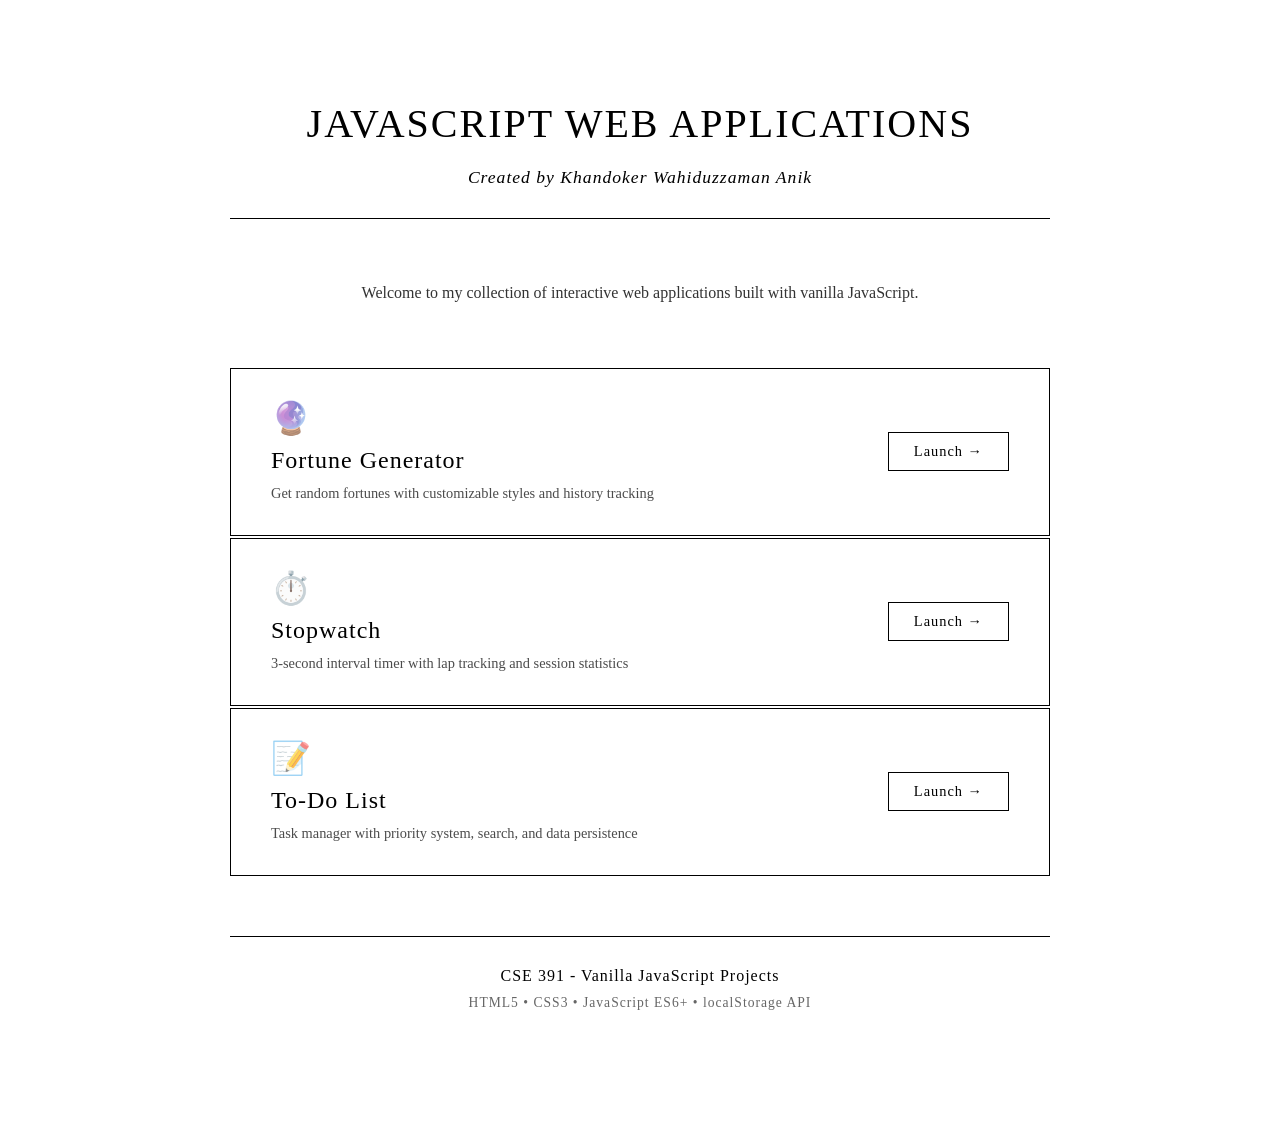
<file: index.html>
<!DOCTYPE html>
<html lang="en">
<head>
    <meta charset="UTF-8">
    <meta name="viewport" content="width=device-width, initial-scale=1.0">
    <title>JavaScript Web Apps Portfolio</title>
    <link rel="stylesheet" href="home-style.css">
</head>
<body>
    <div class="container">
        <header>
            <h1>JavaScript Web Applications</h1>
            <p class="author">Created by Khandoker Wahiduzzaman Anik </p>
        </header>

        <main>
            <p class="intro">Welcome to my collection of interactive web applications built with vanilla JavaScript.</p>

            <div class="apps-grid">
                <a href="fortune/index.html" class="app-card">
                    <div class="app-info">
                        <div class="icon">🔮</div>
                        <h2>Fortune Generator</h2>
                        <p>Get random fortunes with customizable styles and history tracking</p>
                    </div>
                    <span class="launch-btn">Launch →</span>
                </a>

                <a href="stopwatch/index.html" class="app-card">
                    <div class="app-info">
                        <div class="icon">⏱️</div>
                        <h2>Stopwatch</h2>
                        <p>3-second interval timer with lap tracking and session statistics</p>
                    </div>
                    <span class="launch-btn">Launch →</span>
                </a>

                <a href="todo/index.html" class="app-card">
                    <div class="app-info">
                        <div class="icon">📝</div>
                        <h2>To-Do List</h2>
                        <p>Task manager with priority system, search, and data persistence</p>
                    </div>
                    <span class="launch-btn">Launch →</span>
                </a>
            </div>
        </main>

        <footer>
            <p>CSE 391 - Vanilla JavaScript Projects</p>
            <p class="tech-stack">HTML5 • CSS3 • JavaScript ES6+ • localStorage API</p>
        </footer>
    </div>
</body>
</html>
</file>
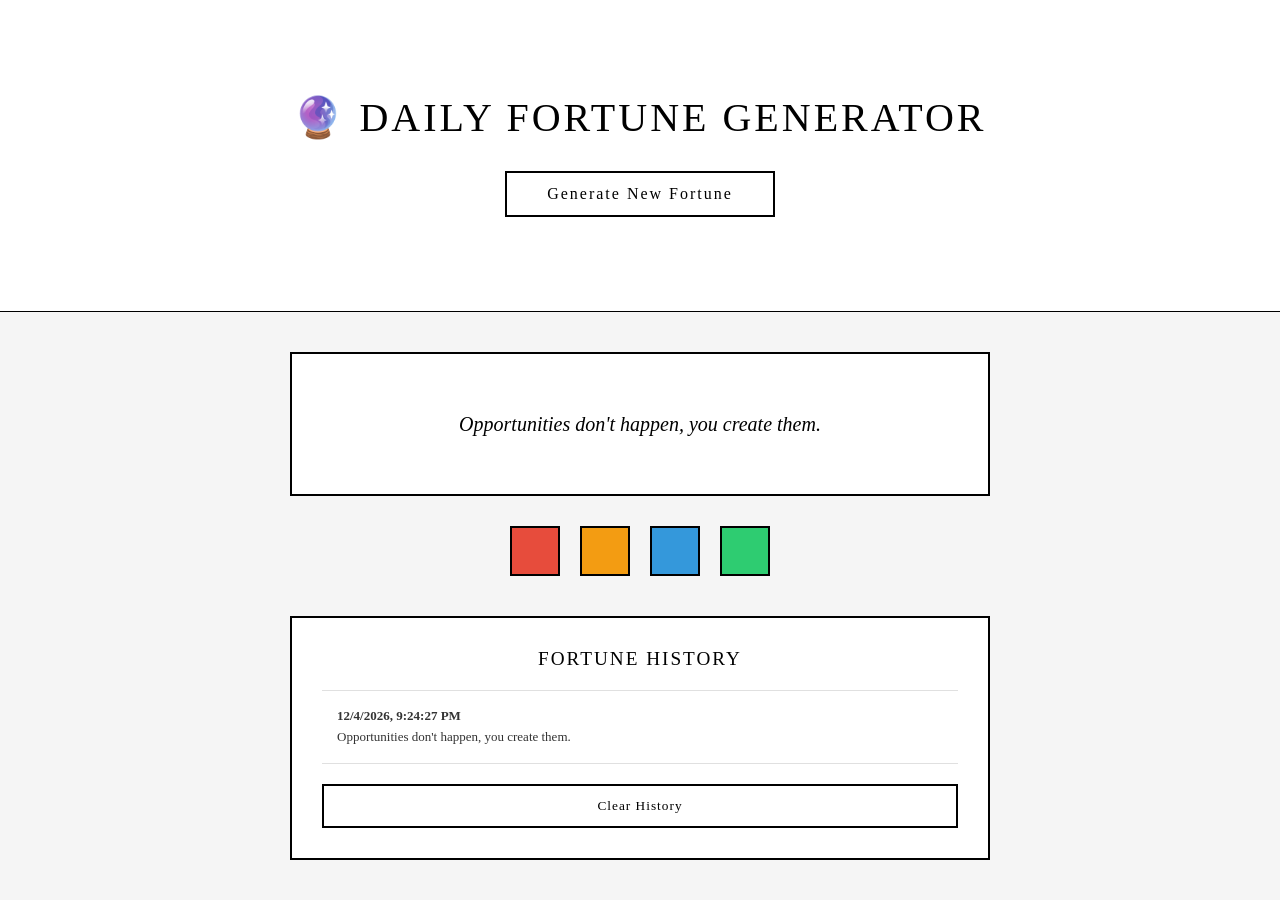
<file: fortune/index.html>
<!DOCTYPE html>
<html lang="en">
<head>
    <meta charset="UTF-8">
    <meta name="viewport" content="width=device-width, initial-scale=1.0">
    <title>Fortune Generator</title>
    <link rel="stylesheet" href="style.css">
</head>
<body>
    <main>
        <h1>🔮 Daily Fortune Generator</h1>
        <button id="new-fortune-btn" class="new-fortune-btn">Generate New Fortune</button>
    </main>

    <footer>
        <div id="fortune-box">
            <p id="fortune-text"></p>
        </div>
        <div id="controls">
            <button class="btn" id="font-color-btn" title="Change Font Color"></button>
            <button class="btn" id="bg-color-btn" title="Change Background Color"></button>
            <button class="btn" id="border-color-btn" title="Change Border Color"></button>
            <button class="btn" id="font-style-btn" title="Change Font Style"></button>
        </div>
        <div id="fortune-history">
            <h3>Fortune History</h3>
            <ul id="history-list"></ul>
            <button id="clear-history-btn" class="clear-btn">Clear History</button>
        </div>
    </footer>

    <script src="script.js"></script>
</body>
</html>
</file>
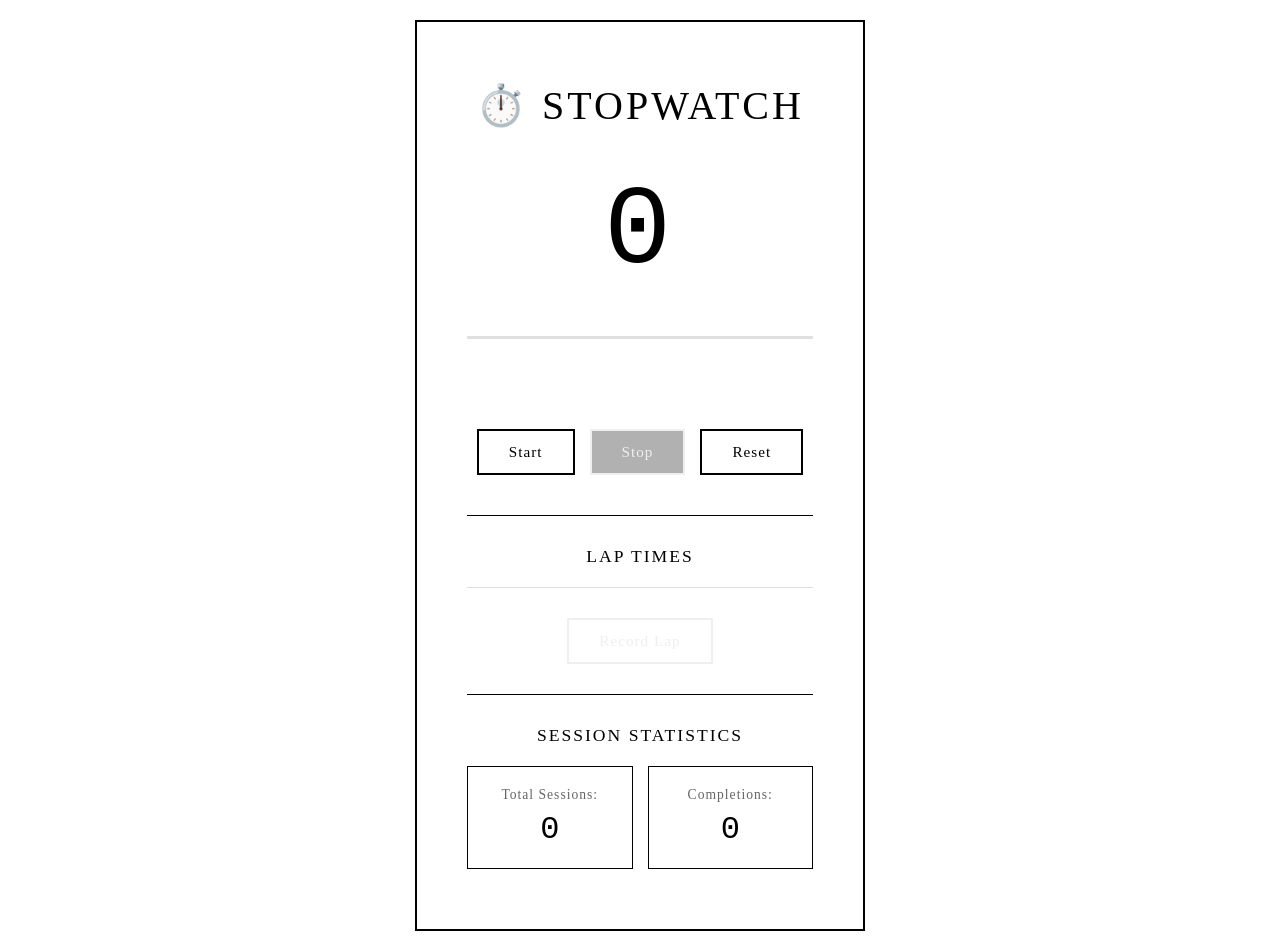
<file: stopwatch/index.html>
<!DOCTYPE html>
<html lang="en">
<head>
    <meta charset="UTF-8">
    <meta name="viewport" content="width=device-width, initial-scale=1.0">
    <title>Stopwatch</title>
    <link rel="stylesheet" href="style.css">
</head>
<body>
    <div class="container">
        <h1>⏱️ Stopwatch</h1>
        <div id="display">0</div>
        <div class="progress-bar">
            <div id="progress-fill"></div>
        </div>
        <div id="status"></div>
        <div class="controls">
            <button id="start-btn" class="btn btn-start">Start</button>
            <button id="stop-btn" class="btn btn-stop" disabled>Stop</button>
            <button id="reset-btn" class="btn btn-reset">Reset</button>
        </div>
        <div class="lap-section">
            <h3>Lap Times</h3>
            <ul id="lap-list"></ul>
            <button id="lap-btn" class="btn btn-lap" disabled>Record Lap</button>
        </div>
        <div class="stats-section">
            <h3>Session Statistics</h3>
            <div class="stats-grid">
                <div class="stat-item">
                    <span class="stat-label">Total Sessions:</span>
                    <span id="total-sessions" class="stat-value">0</span>
                </div>
                <div class="stat-item">
                    <span class="stat-label">Completions:</span>
                    <span id="total-completions" class="stat-value">0</span>
                </div>
            </div>
        </div>
    </div>
    <script src="script.js"></script>
</body>
</html>
</file>
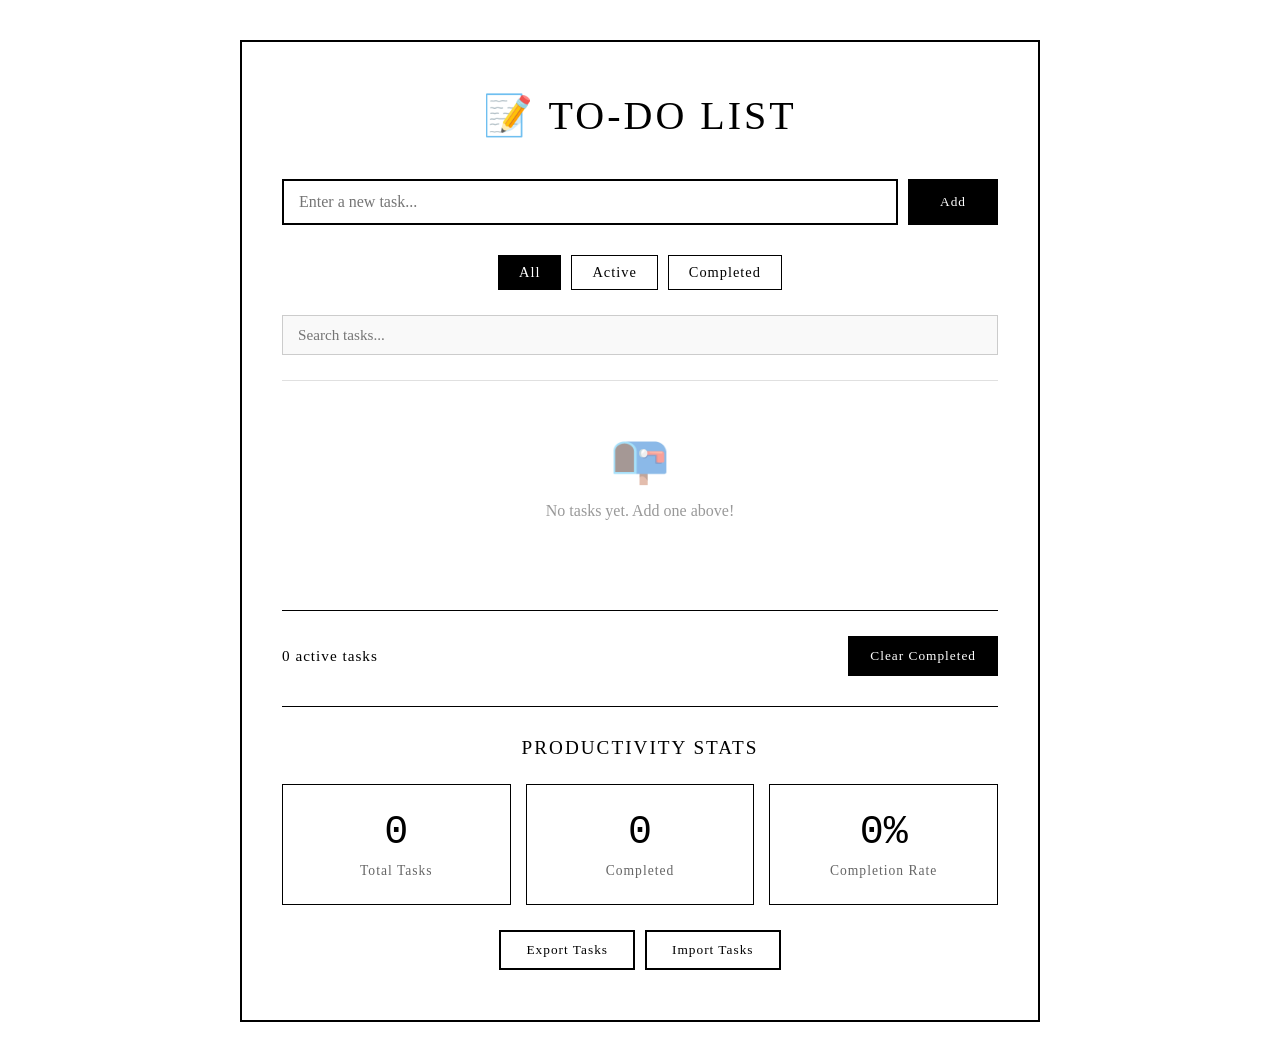
<file: todo/index.html>
<!DOCTYPE html>
<html lang="en">
<head>
    <meta charset="UTF-8">
    <meta name="viewport" content="width=device-width, initial-scale=1.0">
    <title>To-Do List</title>
    <link rel="stylesheet" href="style.css">
</head>
<body>
    <div class="container">
        <h1>📝 To-Do List</h1>

        <div class="input-section">
            <input type="text" id="task-input" placeholder="Enter a new task..." />
            <button id="add-btn">Add</button>
        </div>

        <div class="filter-section">
            <button class="filter-btn active" data-filter="all">All</button>
            <button class="filter-btn" data-filter="active">Active</button>
            <button class="filter-btn" data-filter="completed">Completed</button>
        </div>

        <div class="search-section">
            <input type="text" id="search-input" placeholder="Search tasks..." />
        </div>

        <ul id="task-list"></ul>

        <div class="stats">
            <span id="task-count">0 tasks</span>
            <button id="clear-completed">Clear Completed</button>
        </div>

        <div class="productivity-section">
            <h3>Productivity Stats</h3>
            <div class="stats-grid">
                <div class="stat-box">
                    <div class="stat-value" id="total-tasks">0</div>
                    <div class="stat-label">Total Tasks</div>
                </div>
                <div class="stat-box">
                    <div class="stat-value" id="completed-tasks">0</div>
                    <div class="stat-label">Completed</div>
                </div>
                <div class="stat-box">
                    <div class="stat-value" id="completion-rate">0%</div>
                    <div class="stat-label">Completion Rate</div>
                </div>
            </div>
        </div>

        <div class="export-section">
            <button id="export-btn" class="export-btn">Export Tasks</button>
            <button id="import-btn" class="export-btn">Import Tasks</button>
            <input type="file" id="file-input" accept=".json" style="display: none;">
        </div>
    </div>
    <script src="script.js"></script>
</body>
</html>
</file>
<file: home-style.css>
* {
    margin: 0;
    padding: 0;
    box-sizing: border-box;
}

body {
    min-height: 100vh;
    font-family: 'Georgia', 'Times New Roman', serif;
    background: #ffffff;
    display: flex;
    justify-content: center;
    align-items: center;
    padding: 40px 20px;
}

.container {
    max-width: 900px;
    width: 100%;
    background: #ffffff;
    padding: 60px 40px;
}

header {
    text-align: center;
    margin-bottom: 60px;
    padding-bottom: 30px;
    border-bottom: 1px solid #000000;
}

h1 {
    font-size: 2.5rem;
    color: #000000;
    margin-bottom: 20px;
    font-weight: 400;
    letter-spacing: 2px;
    text-transform: uppercase;
}

.author {
    font-size: 1.1rem;
    color: #000000;
    font-weight: 300;
    font-style: italic;
    letter-spacing: 1px;
}

.intro {
    text-align: center;
    font-size: 1rem;
    color: #333333;
    margin-bottom: 60px;
    line-height: 1.8;
    font-weight: 300;
}

.apps-grid {
    display: flex;
    flex-direction: column;
    gap: 2px;
    margin-bottom: 60px;
}

.app-card {
    background: #ffffff;
    padding: 30px 40px;
    border: 1px solid #000000;
    text-align: left;
    text-decoration: none;
    color: #000000;
    transition: all 0.3s ease;
    display: flex;
    justify-content: space-between;
    align-items: center;
    position: relative;
}

.app-card:hover {
    background: #555351;
    color: #ffffff;
}

.app-card:hover .launch-btn {
    color: #ffffff;
    border-color: #ffffff;
}

.app-card:hover .icon {
    opacity: 0.9;
}

.app-info {
    flex: 1;
}

.icon {
    font-size: 2rem;
    margin-bottom: 10px;
    opacity: 0.7;
}

.app-card h2 {
    font-size: 1.5rem;
    margin-bottom: 8px;
    font-weight: 400;
    letter-spacing: 1px;
}

.app-card p {
    font-size: 0.9rem;
    line-height: 1.6;
    opacity: 0.7;
    font-weight: 300;
}

.launch-btn {
    padding: 10px 25px;
    border: 1px solid #000000;
    color: #000000;
    font-weight: 400;
    transition: all 0.3s;
    letter-spacing: 1px;
    font-size: 0.9rem;
}

footer {
    text-align: center;
    padding-top: 30px;
    border-top: 1px solid #000000;
    color: #000000;
}

footer p {
    margin-bottom: 10px;
    font-weight: 300;
    letter-spacing: 1px;
}

.tech-stack {
    font-size: 0.85rem;
    color: #666666;
    font-weight: 300;
    letter-spacing: 1px;
}

@media (max-width: 768px) {
    .container {
        padding: 30px 20px;
    }

    h1 {
        font-size: 2rem;
    }

    .author {
        font-size: 1.2rem;
    }

    .intro {
        font-size: 1rem;
    }

    .apps-grid {
        grid-template-columns: 1fr;
    }

    .app-card {
        padding: 30px 20px;
    }

    .icon {
        font-size: 3rem;
    }

    .app-card h2 {
        font-size: 1.5rem;
    }
}
</file>
<file: fortune/style.css>
* {
    margin: 0;
    padding: 0;
    box-sizing: border-box;
}

body {
    min-height: 100vh;
    display: flex;
    flex-direction: column;
    font-family: 'Georgia', 'Times New Roman', serif;
    background: #ffffff;
}

main {
    flex: 1;
    display: flex;
    flex-direction: column;
    align-items: center;
    justify-content: center;
    gap: 30px;
    padding: 40px 20px;
}

h1 {
    color: #000000;
    font-size: 2.5rem;
    text-align: center;
    padding: 0 20px;
    font-weight: 400;
    letter-spacing: 3px;
    text-transform: uppercase;
}

.new-fortune-btn {
    padding: 12px 40px;
    font-size: 1rem;
    background: #ffffff;
    color: #000000;
    border: 2px solid #000000;
    cursor: pointer;
    font-weight: 400;
    letter-spacing: 2px;
    transition: all 0.3s ease;
    font-family: 'Georgia', 'Times New Roman', serif;
}

.new-fortune-btn:hover {
    background: #000000;
    color: #ffffff;
}

.new-fortune-btn:active {
    transform: scale(0.98);
}

footer {
    padding: 40px 20px;
    background: #f5f5f5;
    border-top: 1px solid #000000;
}

#fortune-box {
    max-width: 700px;
    margin: 0 auto 30px;
    padding: 40px;
    background: #ffffff;
    border: 2px solid #000000;
    animation: fadeIn 0.5s ease;
}

@keyframes fadeIn {
    from {
        opacity: 0;
        transform: translateY(10px);
    }
    to {
        opacity: 1;
        transform: translateY(0);
    }
}

#fortune-text {
    color: #000000;
    font-size: 20px;
    line-height: 1.8;
    text-align: center;
    transition: all 0.3s ease;
    min-height: 60px;
    display: flex;
    align-items: center;
    justify-content: center;
    font-weight: 300;
    font-style: italic;
}

#controls {
    display: flex;
    justify-content: center;
    gap: 20px;
    margin-bottom: 40px;
    flex-wrap: wrap;
}

.btn {
    width: 50px;
    height: 50px;
    border: 2px solid #000000;
    cursor: pointer;
    transition: all 0.2s;
    position: relative;
}

.btn:hover {
    transform: scale(1.1);
    box-shadow: 0 2px 8px rgba(0,0,0,0.2);
}

.btn:active {
    transform: scale(0.95);
}

#font-color-btn {
    background: #e74c3c;
}

#bg-color-btn {
    background: #f39c12;
}

#border-color-btn {
    background: #3498db;
}

#font-style-btn {
    background: #2ecc71;
}

#fortune-history {
    max-width: 700px;
    margin: 0 auto;
    background: #ffffff;
    padding: 30px;
    border: 2px solid #000000;
}

#fortune-history h3 {
    color: #000000;
    margin-bottom: 20px;
    text-align: center;
    font-weight: 400;
    letter-spacing: 2px;
    text-transform: uppercase;
    font-size: 1.2rem;
}

#history-list {
    list-style: none;
    max-height: 250px;
    overflow-y: auto;
    margin-bottom: 20px;
    border-top: 1px solid #e0e0e0;
}

#history-list li {
    padding: 15px;
    margin-bottom: 0;
    background: #ffffff;
    font-size: 13px;
    color: #333;
    border-bottom: 1px solid #e0e0e0;
    animation: slideIn 0.3s ease;
    font-weight: 300;
    line-height: 1.6;
}

@keyframes slideIn {
    from {
        opacity: 0;
        transform: translateY(-10px);
    }
    to {
        opacity: 1;
        transform: translateY(0);
    }
}

#history-list::-webkit-scrollbar {
    width: 6px;
}

#history-list::-webkit-scrollbar-track {
    background: #f5f5f5;
}

#history-list::-webkit-scrollbar-thumb {
    background: #000000;
}

.clear-btn {
    width: 100%;
    padding: 12px;
    background: #ffffff;
    color: #000000;
    border: 2px solid #000000;
    cursor: pointer;
    font-weight: 400;
    transition: all 0.3s;
    letter-spacing: 1px;
    font-family: 'Georgia', 'Times New Roman', serif;
}

.clear-btn:hover {
    background: #000000;
    color: #ffffff;
}

@media (max-width: 600px) {
    h1 {
        font-size: 1.8rem;
    }

    #fortune-box {
        padding: 20px;
    }

    #fortune-text {
        font-size: 16px;
    }

    .btn {
        width: 45px;
        height: 45px;
    }
}
</file>
<file: stopwatch/style.css>
* {
    margin: 0;
    padding: 0;
    box-sizing: border-box;
}

body {
    min-height: 100vh;
    display: flex;
    justify-content: center;
    align-items: center;
    font-family: 'Georgia', 'Times New Roman', serif;
    background: #ffffff;
    padding: 20px;
}

.container {
    background: white;
    padding: 60px 50px;
    border: 2px solid #000000;
    text-align: center;
    min-width: 450px;
    max-width: 550px;
}

h1 {
    color: #000000;
    margin-bottom: 40px;
    font-size: 2.5rem;
    font-weight: 400;
    letter-spacing: 3px;
    text-transform: uppercase;
}

#display {
    font-size: 7rem;
    font-weight: 300;
    color: #000000;
    margin: 40px 0;
    font-family: 'Courier New', monospace;
    letter-spacing: 5px;
}

.progress-bar {
    width: 100%;
    height: 3px;
    background: #e0e0e0;
    overflow: hidden;
    margin-bottom: 30px;
}

#progress-fill {
    height: 100%;
    width: 0%;
    background: #000000;
    transition: width 0.3s ease;
}

#status {
    min-height: 30px;
    margin: 25px 0;
    padding: 10px;
    font-weight: 300;
    letter-spacing: 1px;
    font-size: 0.95rem;
}

.status-running {
    background: #f5f5f5;
    color: #000000;
    border: 1px solid #000000;
}

.status-stopped {
    background: #ffffff;
    color: #666666;
    border: 1px solid #cccccc;
}

.status-complete {
    background: #000000;
    color: #ffffff;
    border: 1px solid #000000;
}

.controls {
    display: flex;
    gap: 15px;
    justify-content: center;
    margin-top: 30px;
    flex-wrap: wrap;
}

.btn {
    padding: 12px 30px;
    font-size: 0.95rem;
    border: 2px solid #000000;
    background: #ffffff;
    color: #000000;
    cursor: pointer;
    font-weight: 400;
    transition: all 0.3s;
    letter-spacing: 1px;
    font-family: 'Georgia', 'Times New Roman', serif;
}

.btn:hover:not(:disabled) {
    background: #000000;
    color: #ffffff;
}

.btn:disabled {
    opacity: 0.3;
    cursor: not-allowed;
    border-color: #cccccc;
    color: #cccccc;
}

.btn:disabled:hover {
    background: #ffffff;
    color: #cccccc;
}

.btn-start {
    background: #ffffff;
    color: #000000;
}

.btn-stop {
    background: #000000;
    color: #ffffff;
}

.btn-reset {
    background: #ffffff;
    color: #000000;
}

.btn-lap {
    background: #ffffff;
    color: #000000;
    margin-top: 15px;
}

.lap-section {
    margin-top: 40px;
    padding-top: 30px;
    border-top: 1px solid #000000;
}

.lap-section h3 {
    color: #000000;
    margin-bottom: 20px;
    font-weight: 400;
    letter-spacing: 2px;
    text-transform: uppercase;
    font-size: 1.1rem;
}

#lap-list {
    list-style: none;
    max-height: 150px;
    overflow-y: auto;
    margin-bottom: 15px;
    text-align: left;
    border-top: 1px solid #e0e0e0;
}

#lap-list li {
    padding: 12px;
    margin-bottom: 0;
    background: #ffffff;
    border-bottom: 1px solid #e0e0e0;
    display: flex;
    justify-content: space-between;
    animation: slideIn 0.3s ease;
    font-weight: 300;
    font-size: 0.95rem;
}

@keyframes slideIn {
    from {
        opacity: 0;
        transform: translateY(-10px);
    }
    to {
        opacity: 1;
        transform: translateY(0);
    }
}

#lap-list::-webkit-scrollbar {
    width: 6px;
}

#lap-list::-webkit-scrollbar-track {
    background: #f5f5f5;
}

#lap-list::-webkit-scrollbar-thumb {
    background: #000000;
}

.stats-section {
    margin-top: 30px;
    padding-top: 30px;
    border-top: 1px solid #000000;
}

.stats-section h3 {
    color: #000000;
    margin-bottom: 20px;
    font-weight: 400;
    letter-spacing: 2px;
    text-transform: uppercase;
    font-size: 1.1rem;
}

.stats-grid {
    display: grid;
    grid-template-columns: 1fr 1fr;
    gap: 15px;
}

.stat-item {
    background: #ffffff;
    padding: 20px;
    border: 1px solid #000000;
    display: flex;
    flex-direction: column;
    gap: 8px;
}

.stat-label {
    font-size: 0.85rem;
    color: #666666;
    font-weight: 300;
    letter-spacing: 1px;
}

.stat-value {
    font-size: 2rem;
    font-weight: 300;
    color: #000000;
    font-family: 'Courier New', monospace;
}

@media (max-width: 500px) {
    .container {
        min-width: auto;
        padding: 30px 20px;
    }

    h1 {
        font-size: 2rem;
    }

    #display {
        font-size: 4rem;
    }

    .controls {
        flex-direction: column;
    }

    .btn {
        width: 100%;
    }

    .stats-grid {
        grid-template-columns: 1fr;
    }
}
</file>
<file: todo/style.css>
* {
    margin: 0;
    padding: 0;
    box-sizing: border-box;
}

body {
    min-height: 100vh;
    font-family: 'Georgia', 'Times New Roman', serif;
    background: #ffffff;
    padding: 40px 20px;
}

.container {
    max-width: 800px;
    margin: 0 auto;
    background: white;
    border: 2px solid #000000;
    padding: 50px 40px;
}

h1 {
    color: #000000;
    text-align: center;
    margin-bottom: 40px;
    font-weight: 400;
    letter-spacing: 3px;
    text-transform: uppercase;
    font-size: 2.5rem;
}

.input-section {
    display: flex;
    gap: 10px;
    margin-bottom: 30px;
}

#task-input {
    flex: 1;
    padding: 12px 15px;
    border: 2px solid #000000;
    font-size: 1rem;
    font-family: 'Georgia', 'Times New Roman', serif;
    background: #ffffff;
}

#task-input:focus {
    outline: none;
    border-color: #000000;
    background: #f9f9f9;
}

#add-btn {
    padding: 12px 30px;
    background: #000000;
    color: #ffffff;
    border: 2px solid #000000;
    cursor: pointer;
    font-weight: 400;
    transition: all 0.3s;
    letter-spacing: 1px;
    font-family: 'Georgia', 'Times New Roman', serif;
}

#add-btn:hover {
    background: #ffffff;
    color: #000000;
}

.filter-section {
    display: flex;
    gap: 10px;
    margin-bottom: 25px;
    justify-content: center;
}

.filter-btn {
    padding: 8px 20px;
    border: 1px solid #000000;
    background: white;
    cursor: pointer;
    transition: all 0.3s;
    letter-spacing: 1px;
    font-size: 0.9rem;
    font-weight: 300;
    font-family: 'Georgia', 'Times New Roman', serif;
}

.filter-btn.active {
    background: #000000;
    color: white;
    border-color: #000000;
}

.search-section {
    margin-bottom: 25px;
}

#search-input {
    width: 100%;
    padding: 10px 15px;
    border: 1px solid #cccccc;
    font-size: 0.95rem;
    font-family: 'Georgia', 'Times New Roman', serif;
    background: #f9f9f9;
}

#search-input:focus {
    outline: none;
    border-color: #000000;
    background: #ffffff;
}

#task-list {
    list-style: none;
    min-height: 200px;
    margin-bottom: 30px;
    border-top: 1px solid #e0e0e0;
}

.task-item {
    display: flex;
    align-items: center;
    padding: 15px;
    background: #ffffff;
    margin-bottom: 0;
    border-bottom: 1px solid #e0e0e0;
    animation: slideIn 0.3s;
    position: relative;
    overflow: hidden;
}

@keyframes slideIn {
    from {
        opacity: 0;
        transform: translateY(-10px);
    }
    to {
        opacity: 1;
        transform: translateY(0);
    }
}

.task-item:hover {
    background: #f9f9f9;
}

.task-item.completed {
    opacity: 0.5;
    background: #f5f5f5;
}

.task-item.completed .task-text {
    text-decoration: line-through;
    color: #999999;
}

.task-checkbox {
    width: 18px;
    height: 18px;
    margin-right: 15px;
    cursor: pointer;
    border: 1px solid #000000;
}

.task-text {
    flex: 1;
    font-size: 1rem;
    word-break: break-word;
    font-weight: 300;
    line-height: 1.6;
}

.task-priority {
    padding: 4px 10px;
    font-size: 0.7rem;
    font-weight: 400;
    margin-right: 12px;
    letter-spacing: 1px;
    border: 1px solid #000000;
}

.priority-high {
    background: #000000;
    color: white;
}

.priority-medium {
    background: #ffffff;
    color: #000000;
    border: 1px solid #000000;
}

.priority-low {
    background: #ffffff;
    color: #666666;
    border: 1px solid #cccccc;
}

.btn-edit {
    background: none;
    border: none;
    font-size: 1.1rem;
    cursor: pointer;
    color: #000000;
    margin-right: 10px;
    transition: opacity 0.2s;
}

.btn-edit:hover {
    opacity: 0.6;
}

.btn-delete {
    background: none;
    border: none;
    font-size: 1.3rem;
    cursor: pointer;
    color: #000000;
    transition: opacity 0.2s;
}

.btn-delete:hover {
    opacity: 0.6;
}

.stats {
    display: flex;
    justify-content: space-between;
    align-items: center;
    padding-top: 25px;
    border-top: 1px solid #000000;
}

#task-count {
    color: #000000;
    font-weight: 300;
    letter-spacing: 1px;
    font-size: 0.95rem;
}

#clear-completed {
    padding: 10px 20px;
    background: #000000;
    color: white;
    border: 2px solid #000000;
    cursor: pointer;
    transition: all 0.3s;
    letter-spacing: 1px;
    font-family: 'Georgia', 'Times New Roman', serif;
    font-weight: 400;
}

#clear-completed:hover {
    background: #ffffff;
    color: #000000;
}

.productivity-section {
    margin-top: 30px;
    padding-top: 30px;
    border-top: 1px solid #000000;
}

.productivity-section h3 {
    color: #000000;
    text-align: center;
    margin-bottom: 25px;
    font-weight: 400;
    letter-spacing: 2px;
    text-transform: uppercase;
    font-size: 1.2rem;
}

.stats-grid {
    display: grid;
    grid-template-columns: repeat(3, 1fr);
    gap: 15px;
}

.stat-box {
    background: #ffffff;
    padding: 25px 20px;
    border: 1px solid #000000;
    text-align: center;
}

.stat-value {
    font-size: 2.5rem;
    font-weight: 300;
    margin-bottom: 8px;
    color: #000000;
    font-family: 'Courier New', monospace;
}

.stat-label {
    font-size: 0.85rem;
    color: #666666;
    letter-spacing: 1px;
    font-weight: 300;
}

.export-section {
    margin-top: 25px;
    display: flex;
    gap: 10px;
    justify-content: center;
}

.export-btn {
    padding: 10px 25px;
    background: #ffffff;
    color: #000000;
    border: 2px solid #000000;
    cursor: pointer;
    font-weight: 400;
    transition: all 0.3s;
    letter-spacing: 1px;
    font-family: 'Georgia', 'Times New Roman', serif;
}

.export-btn:hover {
    background: #000000;
    color: #ffffff;
}

.empty-state {
    text-align: center;
    padding: 50px 20px;
    color: #999999;
}

.empty-state-icon {
    font-size: 3rem;
    margin-bottom: 15px;
    opacity: 0.5;
}

@media (max-width: 600px) {
    .container {
        padding: 20px;
    }

    h1 {
        font-size: 1.8rem;
    }

    .stats-grid {
        grid-template-columns: 1fr;
    }

    .filter-section {
        flex-wrap: wrap;
    }

    .export-section {
        flex-direction: column;
    }

    .export-btn {
        width: 100%;
    }
}
</file>
